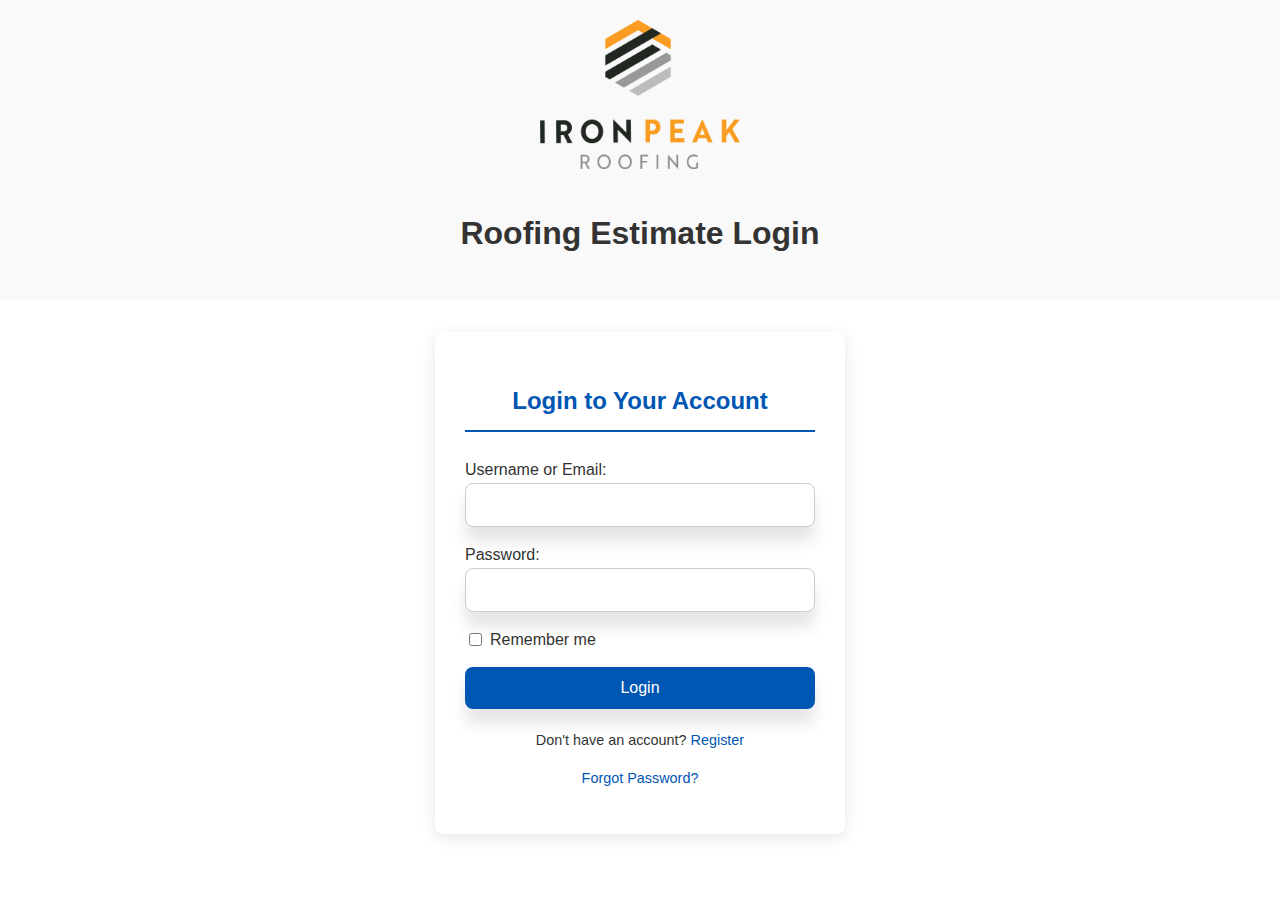
<file: login.html>
<!DOCTYPE html>
<html lang="en">
<head>
    <meta charset="UTF-8">
    <meta name="viewport" content="width=device-width, initial-scale=1.0">
    <link rel="icon" type="image/png" href="assets/favicon/favicon.png">
    <link rel="shortcut icon" type="image/png" href="assets/favicon/favicon.png">
    <title>Iron Peak Roofing - Login</title>
    <link rel="stylesheet" href="styles.css">
    <link rel="stylesheet" href="auth-styles.css">
    <script src="auth.js" defer></script>
</head>
<body>
    <header>
        <div class="logo-title">
            <img src="assets/images/logo.png" alt="Iron Peak Roofing Logo" class="logo">
            <h1>Roofing Estimate Login</h1>
        </div>
    </header>
    
    <div class="auth-container">
        <form id="loginForm" class="auth-form">
            <h2>Login to Your Account</h2>
            
            <div id="loginMessage" class="message-box" style="display: none;"></div>
            
            <label for="username">Username or Email:</label>
            <input type="text" class="uniform-input" id="username" name="username" required>
            
            <label for="password">Password:</label>
            <input type="password" class="uniform-input" id="password" name="password" required>
            
            <div class="remember-me">
                <input type="checkbox" id="rememberMe" name="rememberMe">
                <label for="rememberMe">Remember me</label>
            </div>
            
            <button type="submit" id="loginButton">Login</button>
            
            <div class="auth-links">
                <p>Don't have an account? <a href="register.html">Register</a></p>
                <p><a href="#" id="forgotPassword">Forgot Password?</a></p>
            </div>
        </form>
    </div>
    
    <!-- Overlay for loading/processing -->
    <div id="loading-overlay" style="display: none;">
        <div class="loading-content">
            <div class="loading-spinner"></div>
            <p id="loading-message">Processing...</p>
        </div>
    </div>
</body>
</html>
</file>
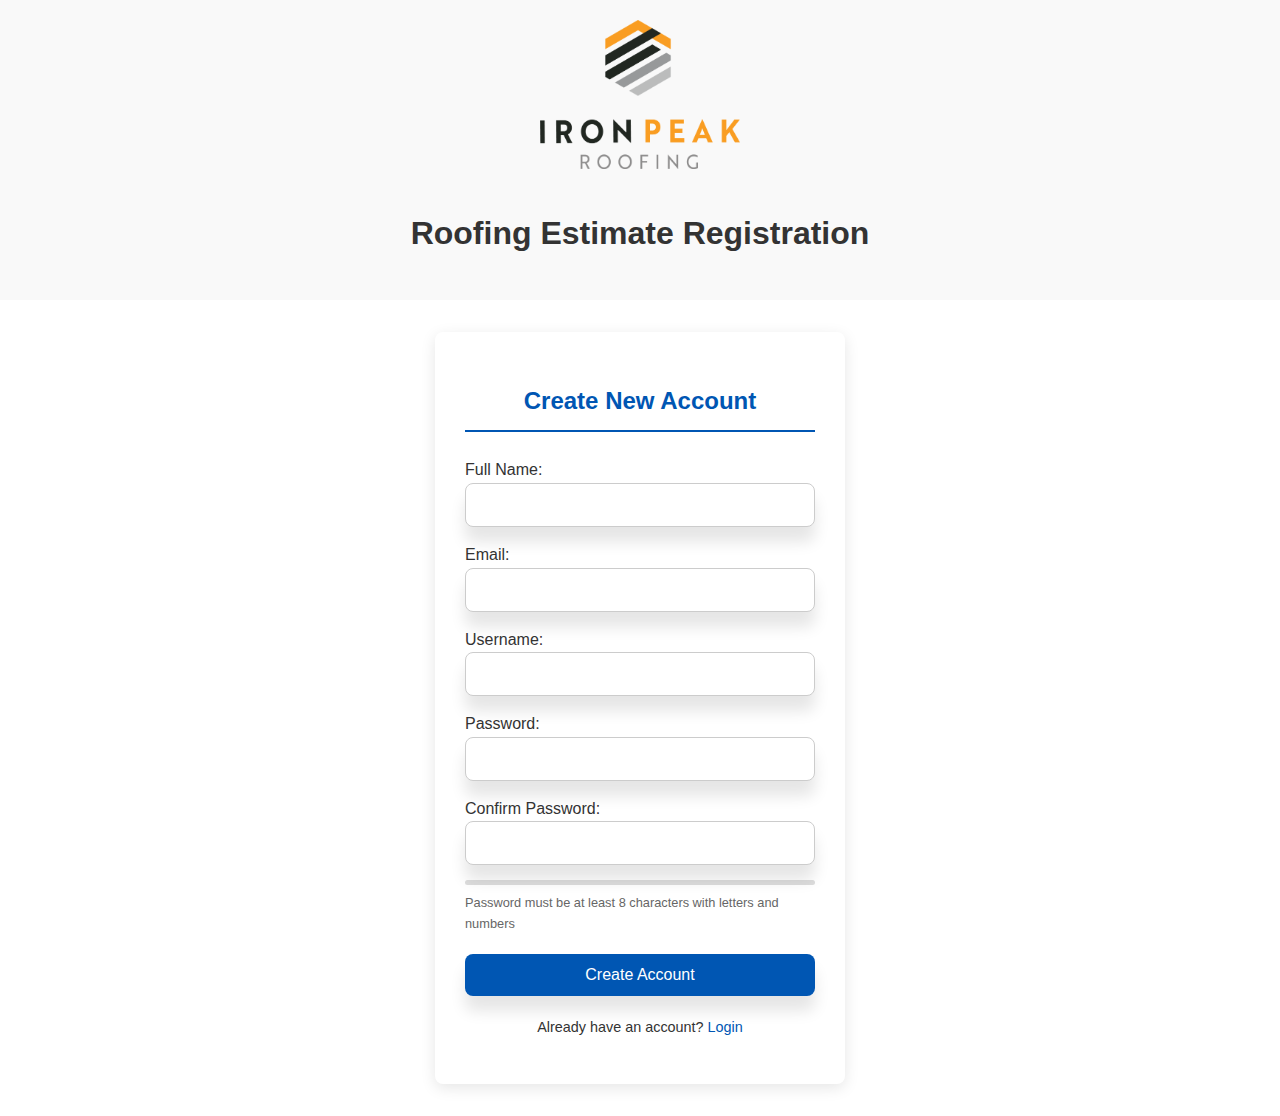
<file: register.html>
<!DOCTYPE html>
<html lang="en">
<head>
    <meta charset="UTF-8">
    <meta name="viewport" content="width=device-width, initial-scale=1.0">
    <link rel="icon" type="image/png" href="assets/favicon/favicon.png">
    <link rel="shortcut icon" type="image/png" href="assets/favicon/favicon.png">
    <title>Iron Peak Roofing - Register</title>
    <link rel="stylesheet" href="styles.css">
    <link rel="stylesheet" href="auth-styles.css">
    <script src="auth.js" defer></script>
</head>
<body>
    <header>
        <div class="logo-title">
            <img src="assets/images/logo.png" alt="Iron Peak Roofing Logo" class="logo">
            <h1>Roofing Estimate Registration</h1>
        </div>
    </header>
    
    <div class="auth-container">
        <form id="registerForm" class="auth-form">
            <h2>Create New Account</h2>
            
            <div id="registerMessage" class="message-box" style="display: none;"></div>
            
            <label for="fullName">Full Name:</label>
            <input type="text" class="uniform-input" id="fullName" name="fullName" required>
            
            <label for="email">Email:</label>
            <input type="email" class="uniform-input" id="email" name="email" required>
            
            <label for="newUsername">Username:</label>
            <input type="text" class="uniform-input" id="newUsername" name="newUsername" required>
            
            <label for="newPassword">Password:</label>
            <input type="password" class="uniform-input" id="newPassword" name="newPassword" required>
            
            <label for="confirmPassword">Confirm Password:</label>
            <input type="password" class="uniform-input" id="confirmPassword" name="confirmPassword" required>
            
            <div class="password-strength">
                <div class="strength-meter" id="passwordStrength"></div>
                <p id="passwordFeedback">Password must be at least 8 characters with letters and numbers</p>
            </div>
            
            <button type="submit" id="registerButton">Create Account</button>
            
            <div class="auth-links">
                <p>Already have an account? <a href="login.html">Login</a></p>
            </div>
        </form>
    </div>
    
    <!-- Overlay for loading/processing -->
    <div id="loading-overlay" style="display: none;">
        <div class="loading-content">
            <div class="loading-spinner"></div>
            <p id="loading-message">Processing...</p>
        </div>
    </div>
</body>
</html>
</file>
<file: auth-styles.css>
/* Auth-specific styles */
.auth-container {
    max-width: 450px;
    width: 100%;
    margin: 2rem auto;
    padding: 0 20px;
}

.auth-form {
    background-color: white;
    border-radius: 8px;
    padding: 30px;
    box-shadow: 0 4px 15px rgba(0, 0, 0, 0.1);
}

.auth-form h2 {
    text-align: center;
    margin-bottom: 25px;
    color: #0056b3;
    border-bottom: 2px solid #0056b3;
    padding-bottom: 10px;
}

.auth-links {
    margin-top: 20px;
    text-align: center;
    font-size: 0.9rem;
}

.auth-links a {
    color: #0056b3;
    text-decoration: none;
}

.auth-links a:hover {
    text-decoration: underline;
}

.remember-me {
    display: flex;
    align-items: center;
    margin-bottom: 15px;
}

.remember-me input[type="checkbox"] {
    margin-right: 8px;
}

.message-box {
    padding: 12px;
    margin-bottom: 20px;
    border-radius: 4px;
    text-align: center;
}

.message-box.error {
    background-color: #ffebee;
    border: 1px solid #f5c6cb;
    color: #721c24;
}

.message-box.success {
    background-color: #e8f5e9;
    border: 1px solid #c3e6cb;
    color: #155724;
}

/* Password strength indicator */
.password-strength {
    margin-bottom: 20px;
}

.strength-meter {
    height: 5px;
    width: 100%;
    background-color: #ddd;
    border-radius: 3px;
    margin-bottom: 8px;
}

.strength-meter.weak {
    background-color: #ff4d4d;
    width: 33%;
}

.strength-meter.medium {
    background-color: #ffa64d;
    width: 67%;
}

.strength-meter.strong {
    background-color: #4CAF50;
    width: 100%;
}

#passwordFeedback {
    font-size: 0.8rem;
    color: #666;
    margin: 0;
}

#loading-overlay {
    position: fixed;
    top: 0;
    left: 0;
    width: 100%;
    height: 100%;
    background-color: rgba(255, 255, 255, 0.8);
    display: flex;
    justify-content: center;
    align-items: center;
    z-index: 1000;
}

.loading-content {
    text-align: center;
    display: flex;
    flex-direction: column;
    justify-content: center;
    align-items: center;
}

.loading-spinner {
    border: 4px solid #f3f3f3;
    border-top: 4px solid #0056b3;
    border-radius: 50%;
    width: 40px;
    height: 40px;
    animation: spin 1s linear infinite;
    margin: 0 auto 20px;
}

@keyframes spin {
    0% { transform: rotate(0deg); }
    100% { transform: rotate(360deg); }
}

/* Mobile optimizations */
@media (max-width: 480px) {
    .auth-form {
        padding: 20px;
    }
}
</file>
<file: styles.css>
/* Reset and Base Styles */
* {
    box-sizing: border-box;
}

body {
    font-family: 'Arial', sans-serif;
    margin: 0;
    padding: 0;
    background-color: #ffffff;
    color: #333;
    line-height: 1.6;
}

/* Header and Navigation */
header {
    position: relative;
    text-align: center;
    padding: 20px;
    background-color: #f9f9f9;
    margin-bottom: 20px;
}

header .logo {
    max-width: 150px;
    height: auto;
    margin-bottom: 10px;
}

/* Navigation and Menu */
.nav-container {
    position: absolute;
    top: 10px;
    right: 10px;
    padding: 0;
}

.menu-toggle {
    display: block;
    background: none;
    border: none;
    padding: 0.5rem;
    cursor: pointer;
    position: absolute;
    right: 1rem;
    top: 1rem;
    z-index: 1000;
    width: 40px;
    height: 40px;
}

.hamburger {
    display: block;
    position: relative;
    width: 24px;
    height: 2px;
    background: #333;
    margin: 0 auto;
    transition: all 0.3s ease-in-out;
}

.hamburger::before,
.hamburger::after {
    content: '';
    position: absolute;
    width: 24px;
    height: 2px;
    background: #333;
    left: 0;
    transition: all 0.3s ease-in-out;
}

.hamburger::before {
    top: -8px;
}

.hamburger::after {
    bottom: -8px;
}

.menu-toggle.active .hamburger {
    background: transparent;
}

.menu-toggle.active .hamburger::before {
    transform: rotate(45deg);
    top: 0;
}

.menu-toggle.active .hamburger::after {
    transform: rotate(-45deg);
    bottom: 0;
}

/* Navigation Menu */
.nav-menu {
    display: none;
    position: absolute;
    top: 45px;
    right: 0;
    background: white;
    box-shadow: 0 2px 5px rgba(0,0,0,0.2);
    margin: 0;
    padding: 0;
    list-style: none;
    min-width: 200px;
    z-index: 999;
}

.nav-menu.active {
    display: block;
}

.nav-menu li {
    margin: 0;
    padding: 0;
}

.nav-menu a {
    display: block;
    padding: 12px 20px;
    color: #333;
    text-decoration: none;
    transition: background-color 0.3s;
}

.nav-menu a:hover {
    background-color: #f5f5f5;
}

.nav-menu .user-info-menu-item {
    padding: 12px 20px;
    background-color: #f5f5f5;
    border-bottom: 1px solid #eee;
    font-weight: bold;
}

.nav-menu .logout-menu-item {
    border-top: 1px solid #eee;
}

/* Form Styles */
form {
    max-width: 600px;
    width: 100%;
    margin: 0 auto;
    padding: 60px 15px 15px;
    background: white;
    border-radius: 8px;
    box-shadow: 0 2px 10px rgba(0, 0, 0, 0.1);
}

.uniform-input {
    width: 100%;
    padding: 12px;
    margin-bottom: 15px;
    border: 1px solid #ccc;
    border-radius: 8px;
    box-shadow: 0 15px 15px rgba(0, 0, 0, 0.1);
    transition: border-color 0.3s ease;
    background-color: #fff;
    font-size: 16px;
    -webkit-appearance: none;
    -moz-appearance: none;
    appearance: none;
}

.uniform-input:focus {
    border-color: #0056b3;
    outline: none;
    box-shadow: 0 0 15px rgba(0, 86, 179, 0.5);
}

/* Button Styles */
button {
    display: inline-block;
    background-color: #0056b3;
    color: white;
    padding: 12px;
    border: none;
    border-radius: 8px;
    box-shadow: 0 15px 15px rgba(0, 0, 0, 0.1);
    cursor: pointer;
    font-size: 16px;
    transition: background-color 0.3s ease, transform 0.2s ease;
    width: 100%;
}

button:hover {
    background-color: #004494;
    transform: translateY(-1px);
}

button:active {
    transform: translateY(0);
}

.logout-button {
    background-color: #f44336;
    color: white;
    padding: 8px 15px;
    border: none;
    border-radius: 4px;
    cursor: pointer;
    font-size: 0.8rem;
    width: auto;
    margin-left: 5px;
}

.logout-button:hover {
    background-color: #d32f2f;
}

.nav-menu .logout-button {
    width: 100%;
    text-align: left;
    background: none;
    color: #f44336;
    box-shadow: none;
    padding: 12px 20px;
    font-size: 1rem;
}

.nav-menu .logout-button:hover {
    background-color: #f5f5f5;
    transform: none;
}

.edit-button {
    background-color: #2ea44f;
    color: white;
}

#navigationButtons {
    margin-top: 20px;
    text-align: center;
    width: 100%;
    max-width: 600px;
    padding: 20px 0;
    display: flex;
    justify-content: space-between;
}

#navigationButtons button {
    margin: 0;
    padding: 10px 20px;
    width: 48%;
}

/* Section Styles */
[id$="Section"] {
    position: relative;
    margin-top: 20px;
}

/* Review Section */
#review-section {
    display: flex;
    flex-direction: column;
    align-items: center;
    width: 100%;
    max-width: 800px;
    margin: 0 auto;
    padding: 0;
}

.estimate-preview-container {
    position: relative;
    width: 100%;
    max-width: 800px;
    margin: 0 auto;
    padding: 0;
    aspect-ratio: 8.5/11;
    overflow: hidden;
    height: calc(100vh - 200px);
    background-color: #ffffff;
}

#estimatePreviewFrame {
    position: absolute;
    top: 0;
    left: 0;
    width: 100%;
    height: 100%;
    border: none;
    margin: 0;
    padding: 0;
    display: block;
    visibility: visible;
    opacity: 1;
    background-color: transparent;
}

/* Loading Spinner */
.loading-spinner {
    border: 4px solid #f3f3f3;
    border-top: 4px solid #3498db;
    border-radius: 50%;
    width: 40px;
    height: 40px;
    margin: 0 auto 20px;
    animation: spin 1s linear infinite;
}

@keyframes spin {
    0% { transform: rotate(0deg); }
    100% { transform: rotate(360deg); }
}

/* Media Queries */
@media screen and (max-width: 768px) {
    .estimate-preview-container {
        height: calc(70vh - 100px);
        margin: 0 auto;
        width: 100%;
    }

    #navigationButtons {
        flex-direction: row;
        justify-content: space-between;
    }

    #navigationButtons button {
        width: 48%;
    }

    form {
        padding: 15px;
    }
}

@media screen and (min-width: 1024px) {
    .estimate-preview-container {
        height: calc(85vh - 40px);
        max-width: 85vw;
    }

    header .logo {
        max-width: 200px;
    }
}

/* Accessibility */
@media (forced-colors: active) {
    button {
        forced-color-adjust: none;
        background-color: ButtonFace;
        color: ButtonText;
    }
    
    input[type="radio"] {
        forced-color-adjust: none;
    }
}
</file>
